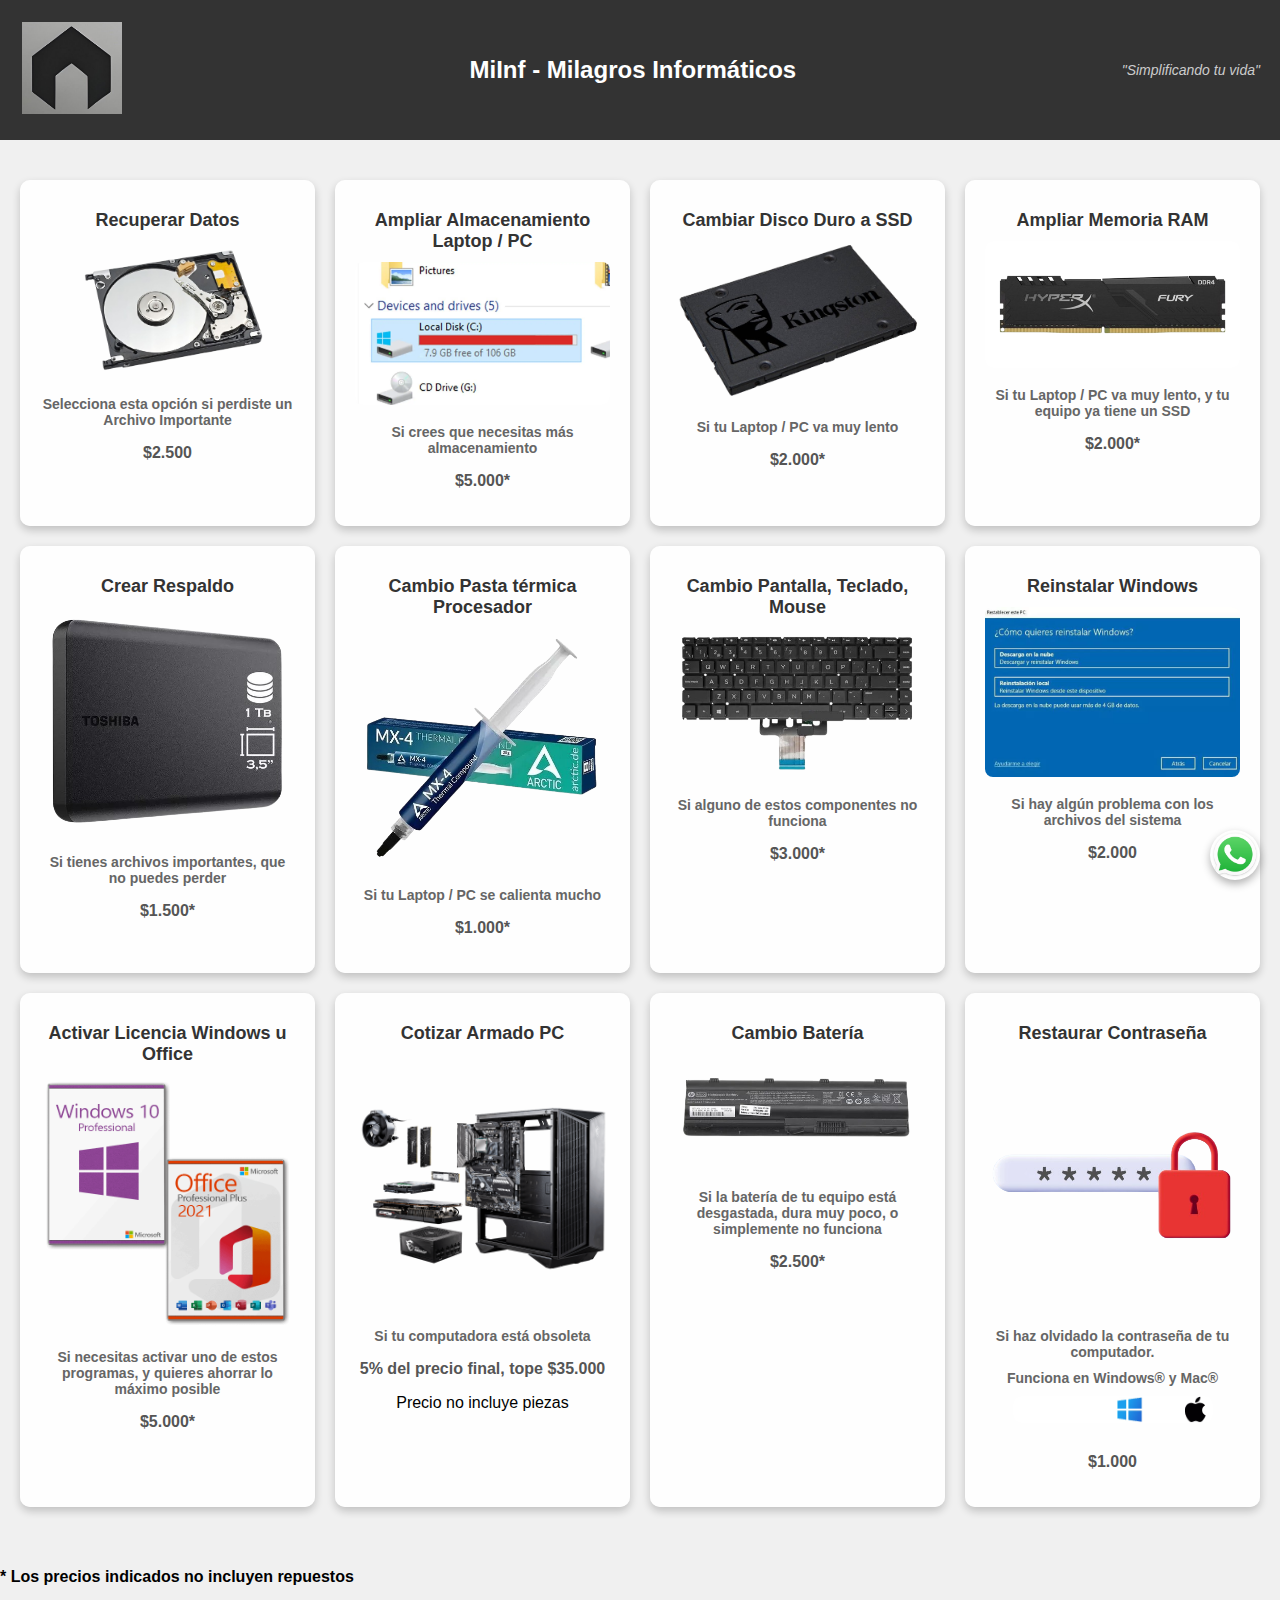
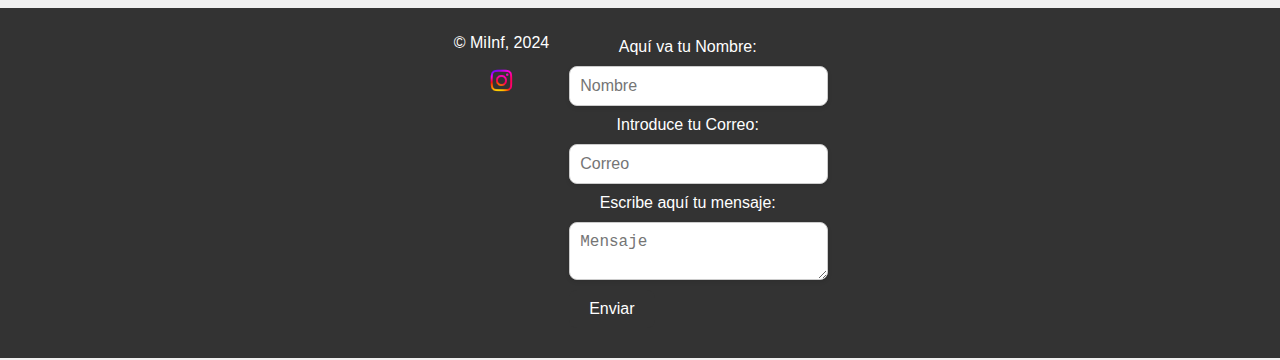
<file: index.html>
<!DOCTYPE html>
<html lang="es">
<head>
    <meta charset="UTF-8">
    <meta name="viewport" content="width=device-width, initial-scale=1.0">
    <title>MiInf - Milagros Informáticos</title>
    <link rel="stylesheet" href="styles.css">
</head>
<body>

    <!-- Encabezado -->
    <header>
        <a href="index.html">
        <img src="assets/logo.png" alt="MiInf Logo" class="logo">
	</a>
        <h1>MiInf - Milagros Informáticos  </h1>
	<br>
        <p class="slogan">"Simplificando tu vida"</p>
    </header>

    <!-- Productos -->
    <main>
        <section class="productos">
            <div class="producto">
                <a href="pro1.html">
                    <h3>Recuperar Datos</h3>
                    <img src="assets/img1.png" alt="Imagen de Pro1">
		    <h5>Selecciona esta opción si perdiste un Archivo Importante</h5>
                    <p class="precio">$2.500</p>
                </a>
            </div>
            <div class="producto">
                <a href="pro2.html">
                    <h3>Ampliar Almacenamiento Laptop / PC</h3>
                    <img src="assets/img2.png" alt="Imagen de Pro2">
		    <h5>Si crees que necesitas más almacenamiento</h5>
                    <p class="precio">$5.000*</p>
                </a>
            </div>
            <div class="producto">
                <a href="pro3.html">
                    <h3>Cambiar Disco Duro a SSD</h3>
                    <img src="assets/img3.png" alt="Imagen de Pro3">
		    <h5>Si tu Laptop / PC va muy lento</h5>
                    <p class="precio">$2.000*</p>
                </a>
            </div>
            <div class="producto">
                <a href="pro4.html">
                    <h3>Ampliar Memoria RAM</h3>
                    <img src="assets/img4.png" alt="Imagen de Pro4">
		    <h5>Si tu Laptop / PC va muy lento, y tu equipo ya tiene un SSD</h5>
                    <p class="precio">$2.000*</p>
                </a>
            </div>
            <div class="producto">
                <a href="pro5.html">
                    <h3>Crear Respaldo</h3>
                    <img src="assets/img5.png" alt="Imagen de Pro5">
		    <h5>Si tienes archivos importantes, que no puedes perder</h5>
                    <p class="precio">$1.500*</p>
                </a>
            </div>
            <div class="producto">
                <a href="pro6.html">
                    <h3>Cambio Pasta térmica Procesador</h3>
                    <img src="assets/img6.png" alt="Imagen de Pro6">
		    <h5>Si tu Laptop / PC se calienta mucho</h5>
                    <p class="precio">$1.000*</p>
                </a>
            </div>
            <div class="producto">
                <a href="pro7.html">
                    <h3>Cambio Pantalla, Teclado, Mouse</h3>
                    <img src="assets/img7.png" alt="Imagen de Pro7">
		    <h5>Si alguno de estos componentes no funciona</h5>
                    <p class="precio">$3.000*</p>
                </a>
            </div>
            <div class="producto">
                <a href="pro8.html">
                    <h3>Reinstalar Windows</h3>
                    <img src="assets/img8.png" alt="Imagen de Pro8">
		    <h5>Si hay algún problema con los archivos del sistema</h5>
                    <p class="precio">$2.000</p>
                </a>
            </div>
            <div class="producto">
                <a href="pro9.html">
                    <h3>Activar Licencia Windows u Office</h3>
                    <img src="assets/img9.png" alt="Imagen de Pro9">
		    <h5>Si necesitas activar uno de estos programas, y quieres ahorrar lo máximo posible</h5>
                    <p class="precio">$5.000*</p>
                </a>
            </div>
            <div class="producto">
                <a href="pro10.html">
                    <h3>Cotizar Armado PC</h3>
                    <img src="assets/img10.png" alt="Imagen de Pro10">
		    <h5>Si tu computadora está obsoleta</h5>
                    <p class="precio">5% del precio final, tope $35.000</p>
                    <h7 class="text">Precio no incluye piezas</h6>
                </a>
            </div>
            <div class="producto">
                <a href="pro11.html">
                    <h3>Cambio Batería</h3>
                    <img src="assets/img11.png" alt="Imagen de Pro11">
		    <h5>Si la batería de tu equipo está desgastada, dura muy poco, o simplemente no funciona</h5>
                    <p class="precio">$2.500*</p>
                </a>
            </div>
            <div class="producto">
                <a href="pro12.html">
                    <h3>Restaurar Contraseña</h3>
                    <img src="assets/img12.png" alt="Imagen de Pro12">
		    <h5>Si haz olvidado la contraseña de tu computador.</h5>
		    <h5>Funciona en Windows&reg y Mac&reg</h5>
		    <img src="assets/win.png" width="200" alt="Windows&reg y Mac&reg">
                    <p class="precio">$1.000</p>
                </a>
            </div>
        </section>
    <h4>  * Los precios indicados no incluyen repuestos</h4 >
    </main>

    <!-- Botón de WhatsApp -->
    <a href="https://wa.me/56991372436" class="whatsapp">
        <img src="assets/whatsapp.png" alt="WhatsApp">
    </a>

    <!-- Pie de Página -->
    <footer>
        <div class="footer-left">
            <p>&copy; MiInf, 2024</p>
            <a href="https://www.instagram.com/miinf.cl/"><img src="assets/ig.png" alt="Instagram" width="25" target="_blank"></a>
        </div>
        <div class="footer-right">
	    <center>
    <form action="https://formspree.io/f/mqakarbb" method="POST">
        <label for="nombre">Aquí va tu Nombre:</label>
        <input type="text" id="nombre" name="nombre" placeholder="Nombre" required>

        <label for="correo">Introduce tu Correo:</label>
        <input type="email" id="correo" name="correo" placeholder="Correo" required>

        <label for="mensaje">Escribe aquí tu mensaje:</label>
        <textarea id="mensaje" name="mensaje" placeholder="Mensaje" required></textarea>

        <button type="submit">Enviar</button>
	</form>
	</center>
	</div>
    </footer>

</body>
</html>
</file>
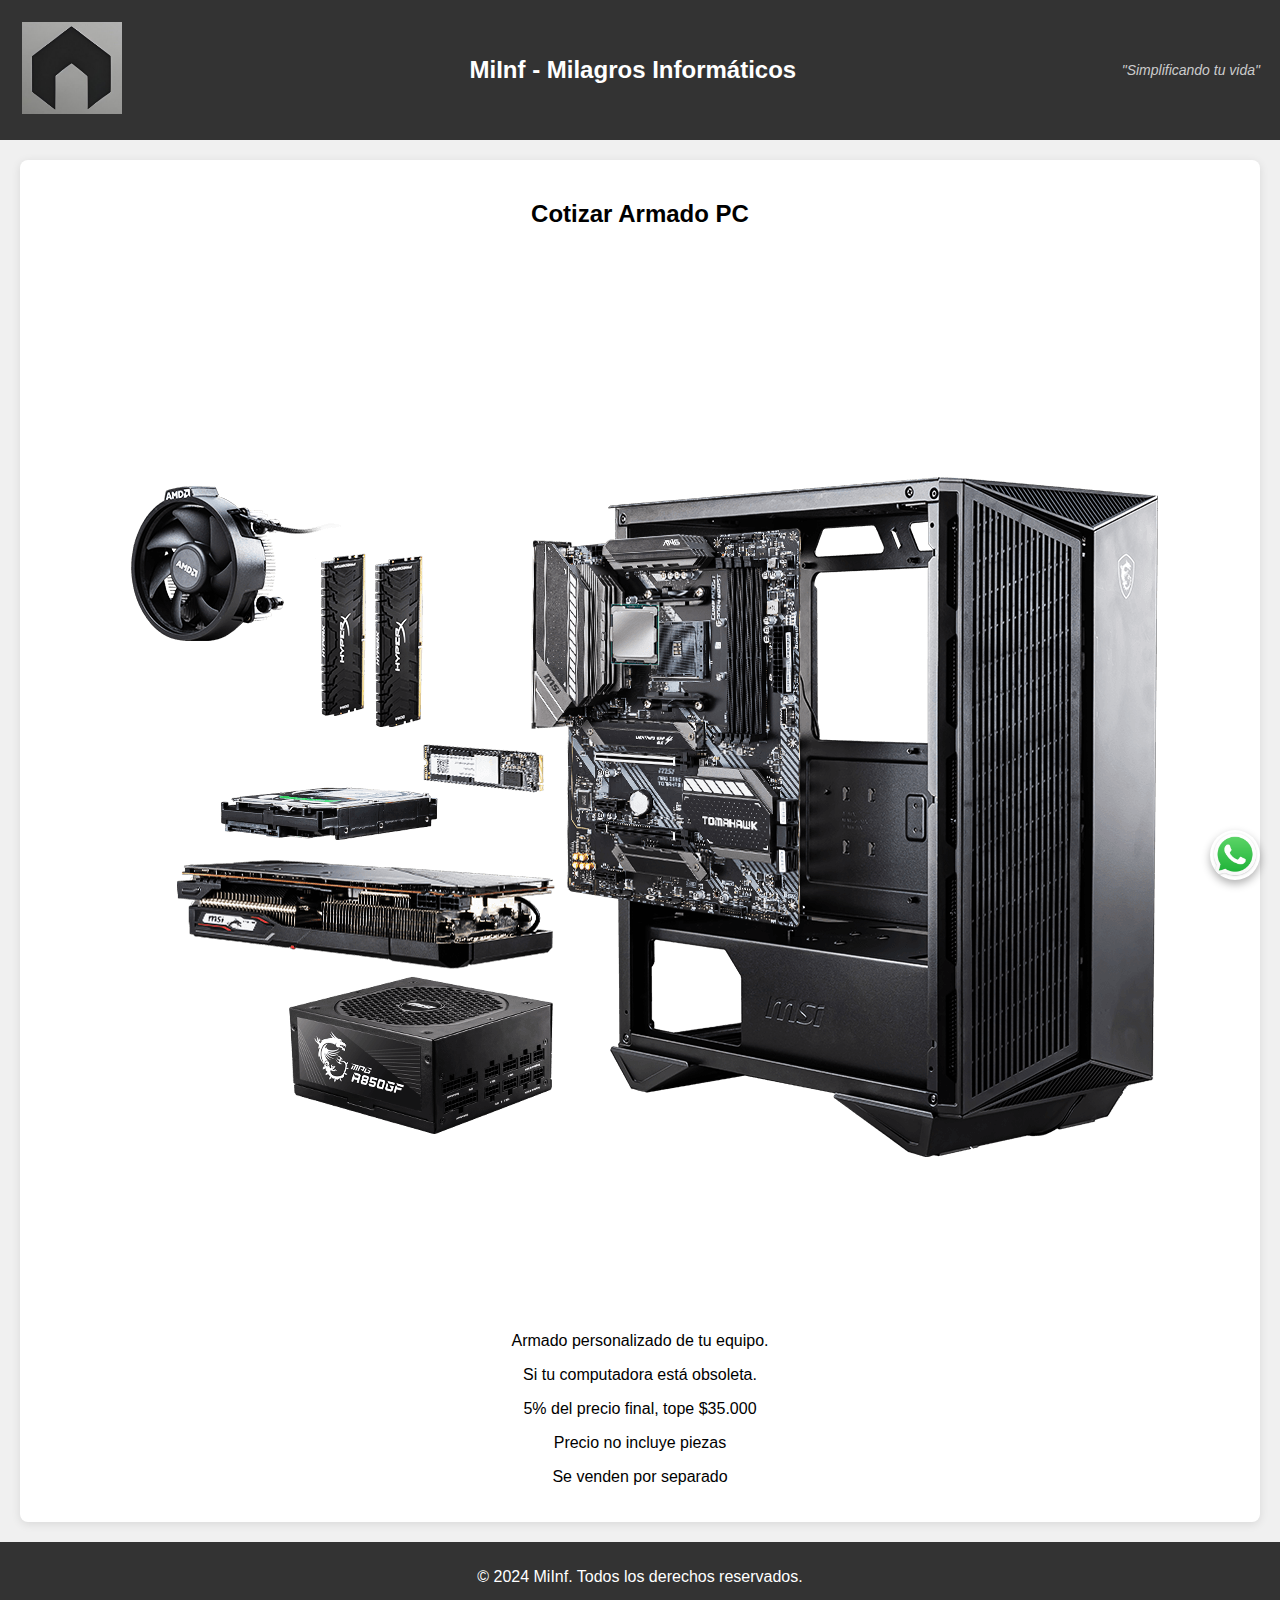
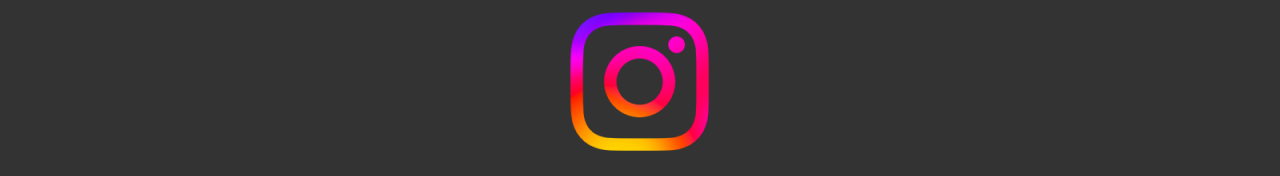
<file: pro10.html>
<!DOCTYPE html>
<html lang="es">

<head>
    <meta charset="UTF-8">
    <meta name="viewport" content="width=device-width, initial-scale=1.0">
    <title>MiInf - Milagros Informáticos - Cotizar Armado PC</title>
    <link rel="stylesheet" href="styles.css">
    <link rel="icon" href="assets/logo.png" type="image/png">
</head>

<body>

    <!-- Encabezado -->
    <header>
        <a href="index.html" aria-label="Volver a la página principal">
            <img src="assets/logo.png" alt="Logo de MiInf" class="logo">
        </a>
        <h1>MiInf - Milagros Informáticos</h1>
        <p class="slogan">"Simplificando tu vida"</p>
    </header>

    <!-- Contenedor de Producto -->
    <main>
        <section class="producto-detalle">
            <h2>Cotizar Armado PC</h2>
            <div class="producto-info">
                <figure class="producto-imagen">
                    <img src="assets/img10.png" alt="Imagen del producto: Cotizar Armado PC" class="producto-img">
                    <figcaption>Armado personalizado de tu equipo.</figcaption>
                </figure>
                <p class="descripcion">Si tu computadora está obsoleta.</p>
                <p class="precio">5% del precio final, tope $35.000</p>
                <p class="nota">Precio no incluye piezas</p>
		<p class="nota">Se venden por separado</p>
            </div>
        </section>
    </main>

    <!-- Botón de WhatsApp -->
    <div class="contacto-whatsapp">
        <a href="https://wa.me/56991372436?text=Hola,%20quiero%20cotizar%20un%20armado%20de%20PC" class="whatsapp" target="_blank" rel="noopener noreferrer" aria-label="Contactar por WhatsApp">
            <img src="assets/whatsapp.png" alt="Contactar por WhatsApp">
        </a>
    </div>

    <!-- Pie de Página -->
    <footer>
        <div class="footer-left">
            <p>&copy; 2024 MiInf. Todos los derechos reservados.</p>
            <div class="social-media">
                <a href="https://www.instagram.com/miinf.cl/" aria-label="Visitar Instagram" target="_blank" rel="noopener noreferrer">
                    <img src="assets/ig.png" alt="Instagram">
                </a>
            </div>
        </div>
    </footer>

</body>

</html>
</file>
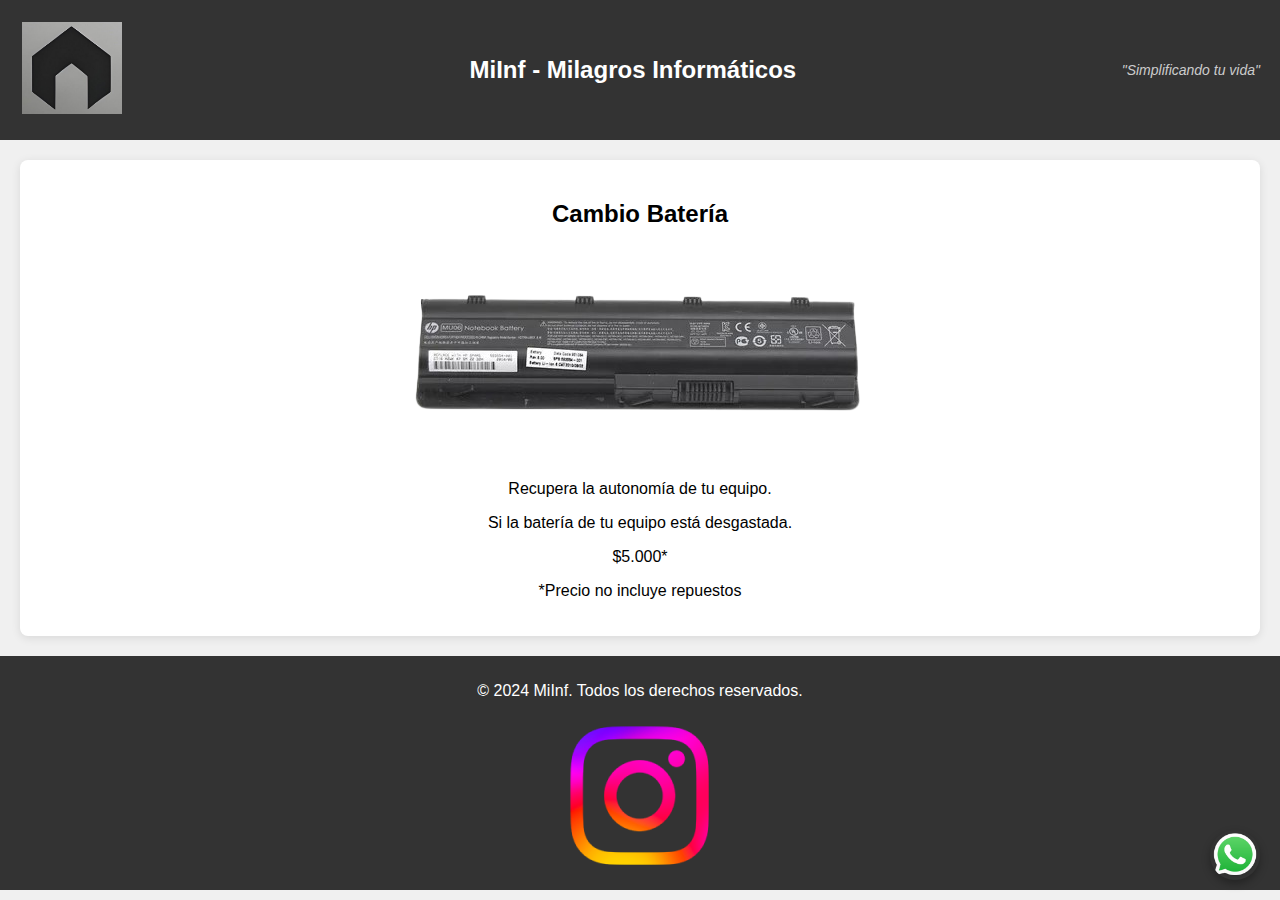
<file: pro11.html>
<!DOCTYPE html>
<html lang="es">

<head>
    <meta charset="UTF-8">
    <meta name="viewport" content="width=device-width, initial-scale=1.0">
    <title>MiInf - Milagros Informáticos - Cambio Batería</title>
    <link rel="stylesheet" href="styles.css">
    <link rel="icon" href="assets/logo.png" type="image/png">
</head>

<body>

    <!-- Encabezado -->
    <header>
        <a href="index.html" aria-label="Volver a la página principal">
            <img src="assets/logo.png" alt="Logo de MiInf" class="logo">
        </a>
        <h1>MiInf - Milagros Informáticos</h1>
        <p class="slogan">"Simplificando tu vida"</p>
    </header>

    <!-- Contenedor de Producto -->
    <main>
        <section class="producto-detalle">
            <h2>Cambio Batería</h2>
            <div class="producto-info">
                <figure class="producto-imagen">
                    <img src="assets/img11.png" alt="Imagen del producto: Cambio Batería" class="producto-img">
                    <figcaption>Recupera la autonomía de tu equipo.</figcaption>
                </figure>
                <p class="descripcion">Si la batería de tu equipo está desgastada.</p>
                <p class="precio">$5.000*</p>
                <p class="nota">*Precio no incluye repuestos</p>
            </div>
        </section>
    </main>

    <!-- Botón de WhatsApp -->
    <div class="contacto-whatsapp">
        <a href="https://wa.me/56991372436?text=Hola,%20necesito%20un%20cambio%20de%20batería%20para%20mi%20equipo" class="whatsapp" target="_blank" rel="noopener noreferrer" aria-label="Contactar por WhatsApp">
            <img src="assets/whatsapp.png" alt="Contactar por WhatsApp">
        </a>
    </div>

    <!-- Pie de Página -->
    <footer>
        <div class="footer-left">
            <p>&copy; 2024 MiInf. Todos los derechos reservados.</p>
            <div class="social-media">
                <a href="https://www.instagram.com/miinf.cl/" aria-label="Visitar Instagram" target="_blank" rel="noopener noreferrer">
                    <img src="assets/ig.png" alt="Instagram">
                </a>
            </div>
        </div>
    </footer>

</body>

</html>
</file>
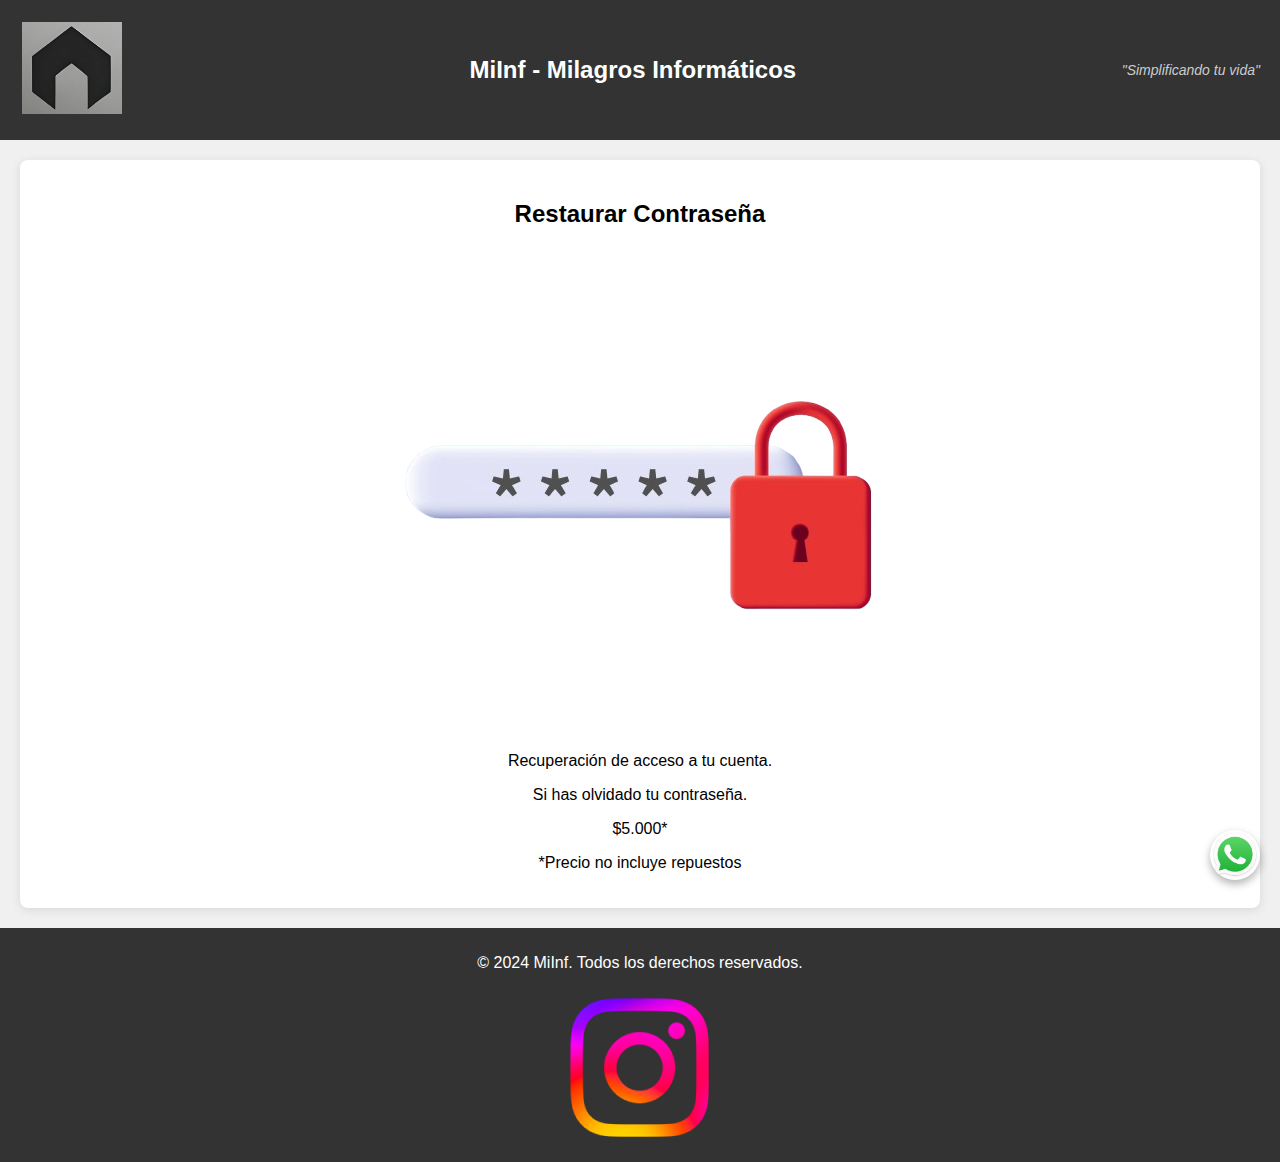
<file: pro12.html>
<!DOCTYPE html>
<html lang="es">

<head>
    <meta charset="UTF-8">
    <meta name="viewport" content="width=device-width, initial-scale=1.0">
    <title>MiInf - Milagros Informáticos - Restaurar Contraseña</title>
    <link rel="stylesheet" href="styles.css">
    <link rel="icon" href="assets/logo.png" type="image/png">
</head>

<body>

    <!-- Encabezado -->
    <header>
        <a href="index.html" aria-label="Volver a la página principal">
            <img src="assets/logo.png" alt="Logo de MiInf" class="logo">
        </a>
        <h1>MiInf - Milagros Informáticos</h1>
        <p class="slogan">"Simplificando tu vida"</p>
    </header>

    <!-- Contenedor de Producto -->
    <main>
        <section class="producto-detalle">
            <h2>Restaurar Contraseña</h2>
            <div class="producto-info">
                <figure class="producto-imagen">
                    <img src="assets/img12.png" alt="Imagen del producto: Restaurar Contraseña" class="producto-img">
                    <figcaption>Recuperación de acceso a tu cuenta.</figcaption>
                </figure>
                <p class="descripcion">Si has olvidado tu contraseña.</p>
                <p class="precio">$5.000*</p>
                <p class="nota">*Precio no incluye repuestos</p>
            </div>
        </section>
    </main>

    <!-- Botón de WhatsApp -->
    <div class="contacto-whatsapp">
        <a href="https://wa.me/56991372436?text=Hola,%20necesito%20restaurar%20mi%20contraseña" class="whatsapp" target="_blank" rel="noopener noreferrer" aria-label="Contactar por WhatsApp">
            <img src="assets/whatsapp.png" alt="Contactar por WhatsApp">
        </a>
    </div>

    <!-- Pie de Página -->
    <footer>
        <div class="footer-left">
            <p>&copy; 2024 MiInf. Todos los derechos reservados.</p>
            <div class="social-media">
                <a href="https://www.instagram.com/miinf.cl/" aria-label="Visitar Instagram" target="_blank" rel="noopener noreferrer">
                    <img src="assets/ig.png" alt="Instagram">
                </a>
            </div>
        </div>
    </footer>

</body>

</html>
</file>
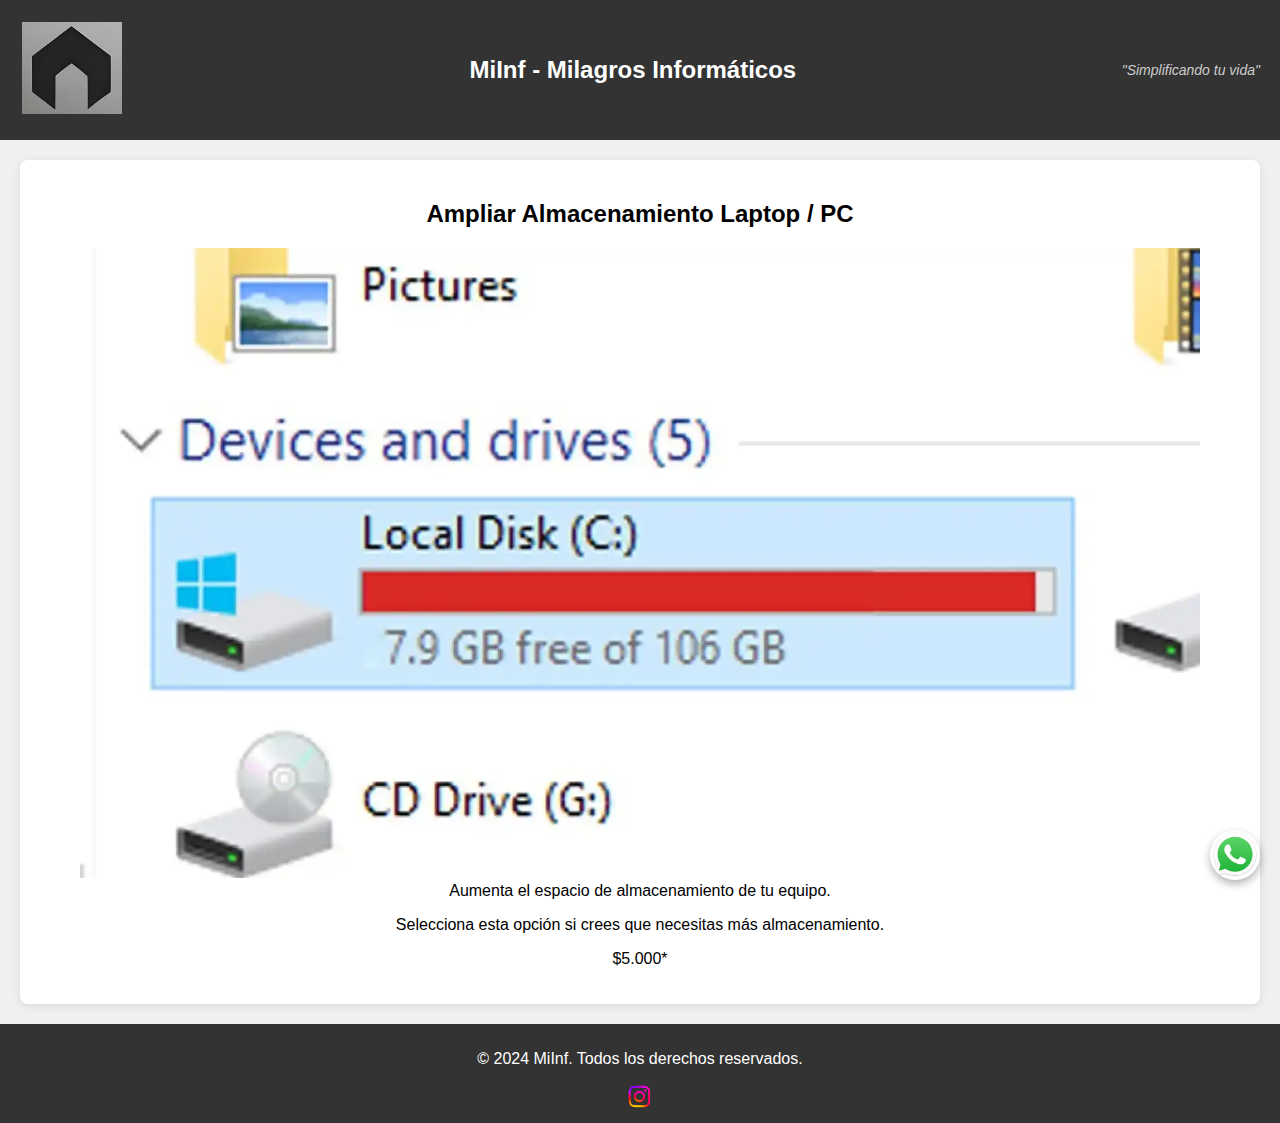
<file: pro2.html>
<!DOCTYPE html>
<html lang="es">

<head>
    <meta charset="UTF-8">
    <meta name="viewport" content="width=device-width, initial-scale=1.0">
    <title>MiInf - Milagros Informáticos - Ampliar Almacenamiento</title>
    <link rel="stylesheet" href="styles.css">
    <link rel="icon" href="assets/logo.png" type="image/png">
</head>

<body>

    <!-- Encabezado -->
    <header>
        <a href="index.html" aria-label="Volver a la página principal">
            <img src="assets/logo.png" alt="Logo de MiInf" class="logo">
        </a>
        <h1>MiInf - Milagros Informáticos</h1>
        <p class="slogan">"Simplificando tu vida"</p>
    </header>

    <!-- Contenedor de Producto -->
    <main>
        <section class="producto-detalle">
            <h2>Ampliar Almacenamiento Laptop / PC</h2>
            <div class="producto-info">
                <figure class="producto-imagen">
                    <img src="assets/img2.png" alt="Imagen del producto: Ampliar Almacenamiento" class="producto-img">
                    <figcaption>Aumenta el espacio de almacenamiento de tu equipo.</figcaption>
                </figure>
                <p class="descripcion">Selecciona esta opción si crees que necesitas más almacenamiento.</p>
                <p class="precio">$5.000*</p>
            </div>
        </section>
    </main>

    <!-- Botón de WhatsApp -->
    <div class="contacto-whatsapp">
        <a href="https://wa.me/56991372436?text=Hola,%20me%20gustaría%20ampliar%20el%20almacenamiento%20de%20mi%20laptop/PC" class="whatsapp" target="_blank" rel="noopener noreferrer" aria-label="Contactar por WhatsApp">
            <img src="assets/whatsapp.png" alt="Contactar por WhatsApp">
        </a>
    </div>

    <!-- Pie de Página -->
    <footer>
        <div class="footer-left">
            <p>&copy; 2024 MiInf. Todos los derechos reservados.</p>
            <div class="social-media"
            <a href="https://www.instagram.com/miinf.cl/"><img src="assets/ig.png" alt="Instagram" width="25" target="_blank">
		 </a>
            </div>
        </div>
    </footer>

</body>

</html>
</file>
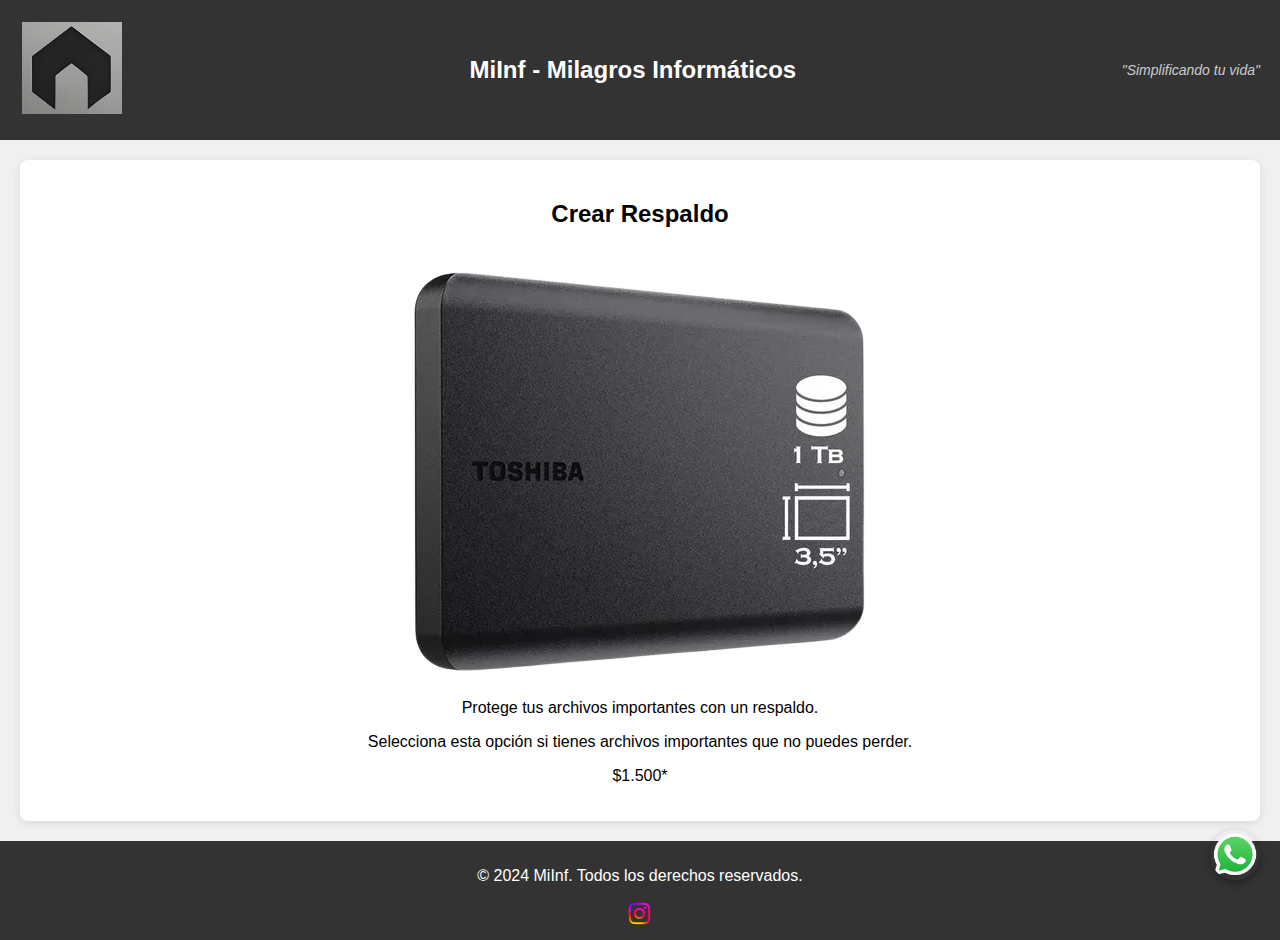
<file: pro5.html>
<!DOCTYPE html>
<html lang="es">

<head>
    <meta charset="UTF-8">
    <meta name="viewport" content="width=device-width, initial-scale=1.0">
    <title>MiInf - Milagros Informáticos - Crear Respaldo</title>
    <link rel="stylesheet" href="styles.css">
    <link rel="icon" href="assets/logo.png" type="image/png">
</head>

<body>

    <!-- Encabezado -->
    <header>
        <a href="index.html" aria-label="Volver a la página principal">
            <img src="assets/logo.png" alt="Logo de MiInf" class="logo">
        </a>
        <h1>MiInf - Milagros Informáticos</h1>
        <p class="slogan">"Simplificando tu vida"</p>
    </header>

    <!-- Contenedor de Producto -->
    <main>
        <section class="producto-detalle">
            <h2>Crear Respaldo</h2>
            <div class="producto-info">
                <figure class="producto-imagen">
                    <img src="assets/img5.png" alt="Imagen del producto: Crear Respaldo" class="producto-img">
                    <figcaption>Protege tus archivos importantes con un respaldo.</figcaption>
                </figure>
                <p class="descripcion">Selecciona esta opción si tienes archivos importantes que no puedes perder.</p>
                <p class="precio">$1.500*</p>
            </div>
        </section>
    </main>

    <!-- Botón de WhatsApp -->
    <div class="contacto-whatsapp">
        <a href="https://wa.me/56991372436?text=Hola,%20quiero%20crear%20un%20respaldo%20de%20mis%20archivos%20importantes" class="whatsapp" target="_blank" rel="noopener noreferrer" aria-label="Contactar por WhatsApp">
            <img src="assets/whatsapp.png" alt="Contactar por WhatsApp">
        </a>
    </div>

    <!-- Pie de Página -->
    <footer>
        <div class="footer-left">
            <p>&copy; 2024 MiInf. Todos los derechos reservados.</p>
            <div class="social-media">
            <a href="https://www.instagram.com/miinf.cl/"><img src="assets/ig.png" alt="Instagram" width="25" target="_blank">
		</a>
            </div>
        </div>
    </footer>

</body>

</html>
</file>
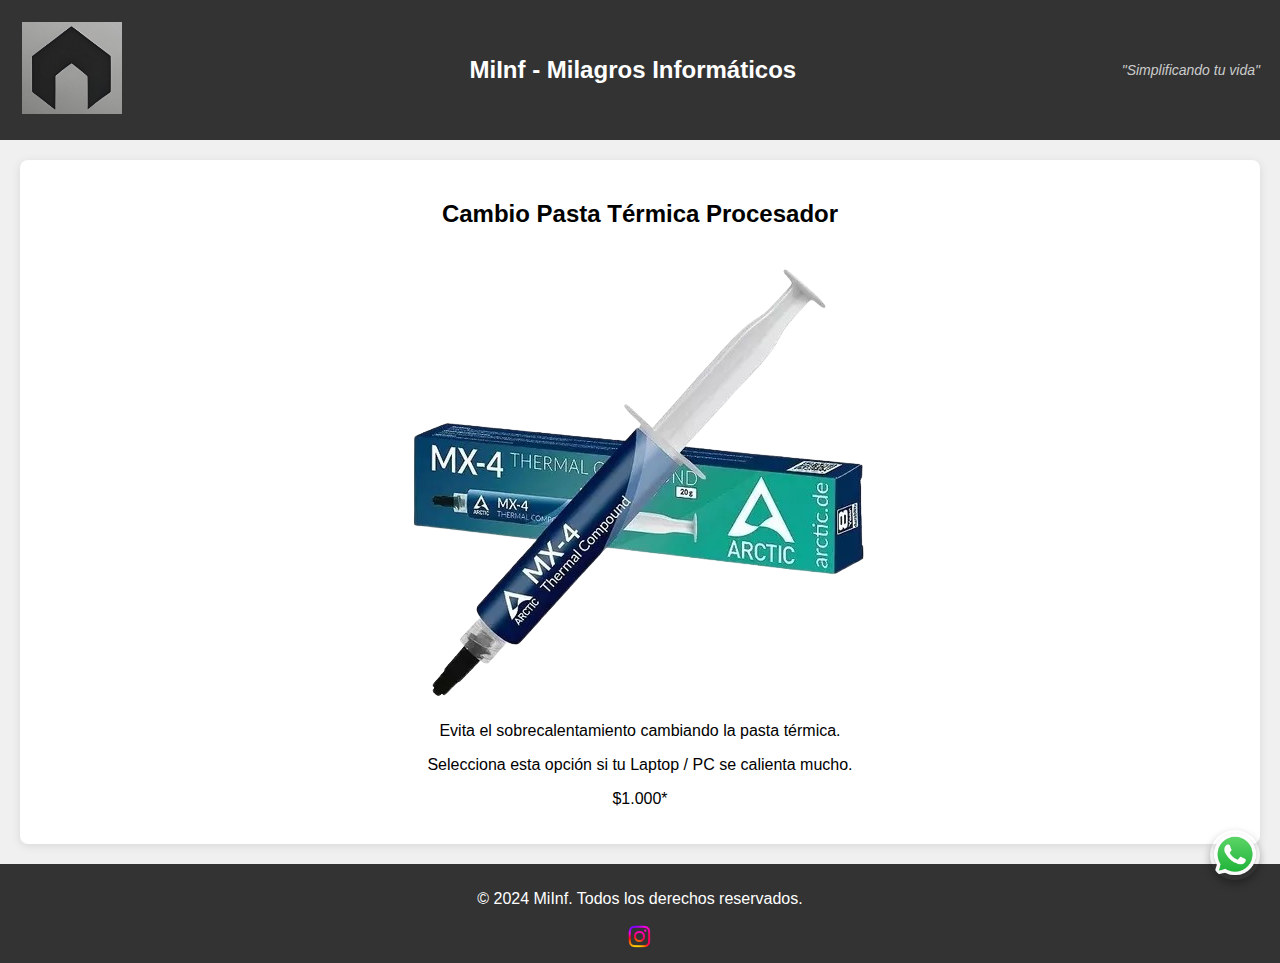
<file: pro6.html>
<!DOCTYPE html>
<html lang="es">

<head>
    <meta charset="UTF-8">
    <meta name="viewport" content="width=device-width, initial-scale=1.0">
    <title>MiInf - Milagros Informáticos - Cambio Pasta Térmica</title>
    <link rel="stylesheet" href="styles.css">
    <link rel="icon" href="assets/logo.png" type="image/png">
</head>

<body>

    <!-- Encabezado -->
    <header>
        <a href="index.html" aria-label="Volver a la página principal">
            <img src="assets/logo.png" alt="Logo de MiInf" class="logo">
        </a>
        <h1>MiInf - Milagros Informáticos</h1>
        <p class="slogan">"Simplificando tu vida"</p>
    </header>

    <!-- Contenedor de Producto -->
    <main>
        <section class="producto-detalle">
            <h2>Cambio Pasta Térmica Procesador</h2>
            <div class="producto-info">
                <figure class="producto-imagen">
                    <img src="assets/img6.png" alt="Imagen del producto: Cambio Pasta Térmica" class="producto-img">
                    <figcaption>Evita el sobrecalentamiento cambiando la pasta térmica.</figcaption>
                </figure>
                <p class="descripcion">Selecciona esta opción si tu Laptop / PC se calienta mucho.</p>
                <p class="precio">$1.000*</p>
            </div>
        </section>
    </main>

    <!-- Botón de WhatsApp -->
    <div class="contacto-whatsapp">
        <a href="https://wa.me/56991372436?text=Hola,%20quiero%20hacer%20el%20cambio%20de%20pasta%20térmica%20en%20mi%20computadora" class="whatsapp" target="_blank" rel="noopener noreferrer" aria-label="Contactar por WhatsApp">
            <img src="assets/whatsapp.png" alt="Contactar por WhatsApp">
        </a>
    </div>

    <!-- Pie de Página -->
    <footer>
        <div class="footer-left">
            <p>&copy; 2024 MiInf. Todos los derechos reservados.</p>
            <div class="social-media">
            <a href="https://www.instagram.com/miinf.cl/"><img src="assets/ig.png" alt="Instagram" width="25" target="_blank">
		</a>
            </div>
        </div>
    </footer>

</body>

</html>
</file>
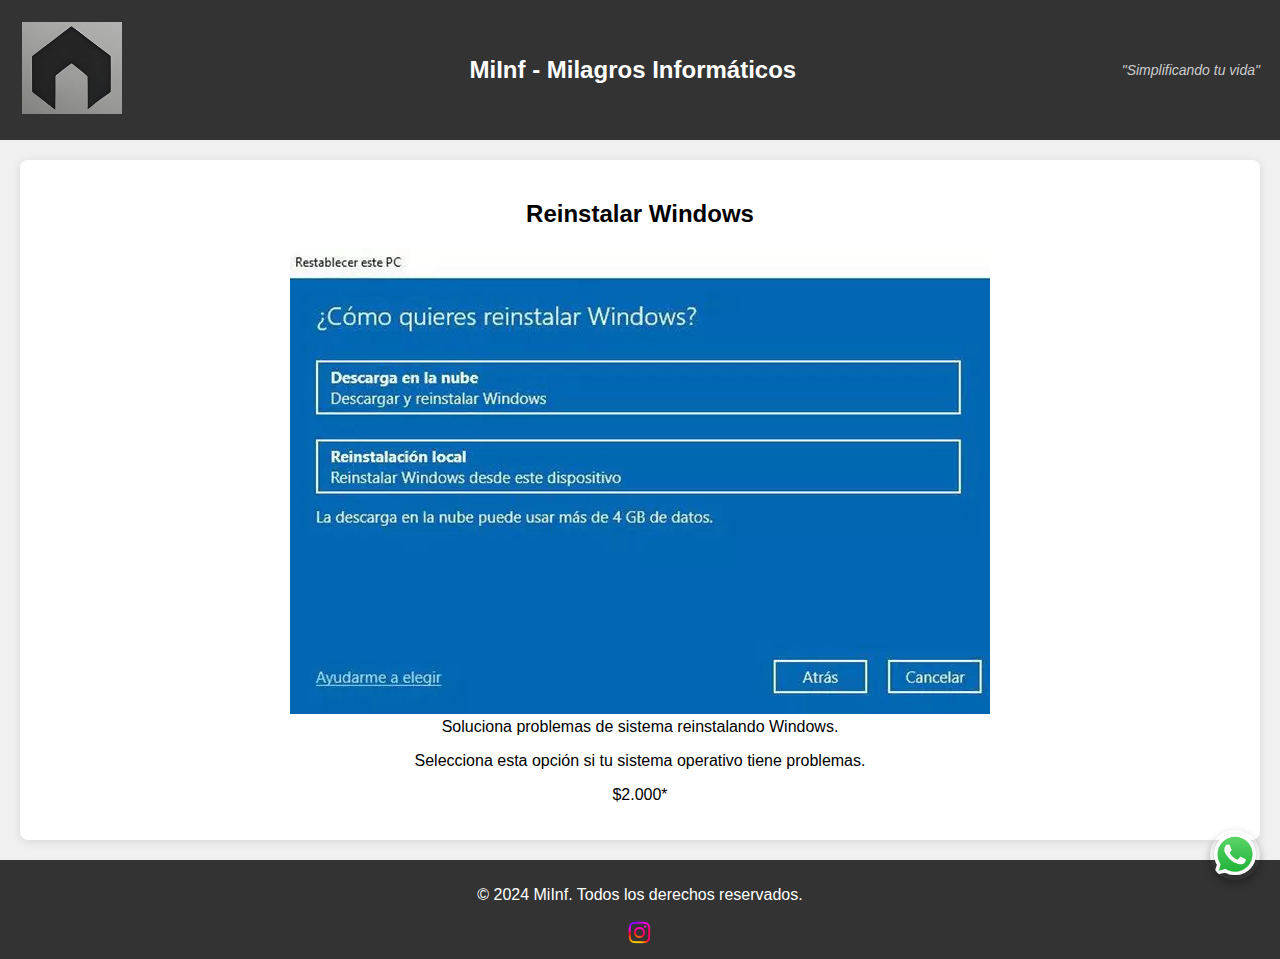
<file: pro8.html>
<!DOCTYPE html>
<html lang="es">

<head>
    <meta charset="UTF-8">
    <meta name="viewport" content="width=device-width, initial-scale=1.0">
    <title>MiInf - Milagros Informáticos - Reinstalar Windows</title>
    <link rel="stylesheet" href="styles.css">
    <link rel="icon" href="assets/logo.png" type="image/png">
</head>

<body>

    <!-- Encabezado -->
    <header>
        <a href="index.html" aria-label="Volver a la página principal">
            <img src="assets/logo.png" alt="Logo de MiInf" class="logo">
        </a>
        <h1>MiInf - Milagros Informáticos</h1>
        <p class="slogan">"Simplificando tu vida"</p>
    </header>

    <!-- Contenedor de Producto -->
    <main>
        <section class="producto-detalle">
            <h2>Reinstalar Windows</h2>
            <div class="producto-info">
                <figure class="producto-imagen">
                    <img src="assets/img8.png" alt="Imagen del producto: Reinstalar Windows" class="producto-img">
                    <figcaption>Soluciona problemas de sistema reinstalando Windows.</figcaption>
                </figure>
                <p class="descripcion">Selecciona esta opción si tu sistema operativo tiene problemas.</p>
                <p class="precio">$2.000*</p>
            </div>
        </section>
    </main>

    <!-- Botón de WhatsApp -->
    <div class="contacto-whatsapp">
        <a href="https://wa.me/56991372436?text=Hola,%20quiero%20reinstalar%20Windows%20en%20mi%20PC" class="whatsapp" target="_blank" rel="noopener noreferrer" aria-label="Contactar por WhatsApp">
            <img src="assets/whatsapp.png" alt="Contactar por WhatsApp">
        </a>
    </div>

    <!-- Pie de Página -->
    <footer>
        <div class="footer-left">
            <p>&copy; 2024 MiInf. Todos los derechos reservados.</p>
            <div class="social-media">
            <a href="https://www.instagram.com/miinf.cl/"><img src="assets/ig.png" alt="Instagram" width="25" target="_blank">
		</a>
            </div>
        </div>
    </footer>

</body>

</html>
</file>
<file: styles.css>
/* Estilo general */
body {
    background-color: #f0f0f0;
    font-family: Arial, sans-serif;
    margin: 0;
    padding: 0;
}

/* Encabezado */
header {
    display: flex;
    align-items: center;
    background-color: #333;
    color: #fff;
    padding: 20px;
}

.logo {
    max-width: 100px;
    margin: 2px; /* Margen de 2px entre el borde y el logo */
}

header h1 {
    margin: 0;
    padding-left: 20px;
    font-size: 24px;
    text-align: center;
    flex-grow: 1;
}

header .slogan {
    font-size: 14px;
    color: #ccc;
}

/* Contenedor de productos */
.productos {
    display: grid;
    grid-template-columns: repeat(auto-fit, minmax(250px, 1fr)); /* Mínimo 1 columna, máximo 3 */
    gap: 20px;
    padding: 40px 20px;
}

/* Estilo individual de cada producto */
.producto {
    background-color: rgba(255, 255, 255, 0.9); /* Fondo blanco semitransparente */
    padding: 20px;
    border-radius: 10px;
    box-shadow: 0 4px 8px rgba(0, 0, 0, 0.2);
    text-align: center;
    transition: transform 0.2s;
}

.producto:hover {
    transform: scale(1.05);
}

.producto img {
    max-width: 100%;
    height: auto;
    border-radius: 8px;
    margin-bottom: 10px;
}

.producto h3 {
    font-size: 18px;
    color: #333;
    margin: 10px 0;
}

.producto h5 {
    font-size: 14px;
    color: #666;
    margin: 5px 0 10px;
}

.producto .precio {
    font-size: 16px;
    color: #555;
    font-weight: bold;
}

/* Pie de página */
footer {
    display: flex;
    justify-content: center;
    background-color: #333;
    color: #fff;
    padding: 15px;
}

/* Estilos para el formulario de contacto */
footer form {
    display: flex;
    flex-direction: column; /* Cambiar a vertical */
    align-items: flex-start; /* Alinear a la izquierda */
    margin: 20px; /* Margen de 20px */
}

footer form label,
footer form input,
footer form textarea {
    margin-bottom: 10px; /* Espaciado entre los elementos */
    width: 100%; /* Ocupar todo el ancho */
    max-width: 300px; /* Ancho máximo del formulario */
}

footer form button {
    align-self: flex-start; /* Alinear el botón a la izquierda */
}

/* Estilos para los cuadros de texto */
footer form input,
footer form textarea {
    margin-bottom: 10px; /* Espaciado entre los elementos */
    width: 100%; /* Ocupar todo el ancho */
    max-width: 300px; /* Ancho máximo del formulario */
    padding: 10px; /* Espaciado interno */
    border: 1px solid #ccc; /* Borde gris */
    border-radius: 8px; /* Esquinas redondeadas */
    box-shadow: 0 2px 4px rgba(0, 0, 0, 0.1); /* Sombra ligera */
    font-size: 16px; /* Tamaño de fuente */
}

/* Estilo para el botón de enviar */
footer form button {
    align-self: flex-start; /* Alinear el botón a la izquierda */
    padding: 10px 20px; /* Espaciado interno */
    background-color: #333; /* Color de fondo del botón */
    color: #fff; /* Color del texto del botón */
    border: none; /* Sin borde */
    border-radius: 8px; /* Esquinas redondeadas */
    cursor: pointer; /* Cambiar cursor al pasar el ratón */
    font-size: 16px; /* Tamaño de fuente */
    transition: background-color 0.3s; /* Transición suave */
}

/* Efecto hover para el botón */
footer form button:hover {
    background-color: #555; /* Color de fondo al pasar el ratón */
}


.whatsapp {
    position: fixed;
    bottom: 20px;
    right: 20px;
    width: 50px;
    height: 50px;
    z-index: 100;
}

.whatsapp img {
    width: 100%;
    height: auto;
    border-radius: 50%;
    box-shadow: 0 4px 8px rgba(0, 0, 0, 0.3);
    transition: transform 0.2s;
}

.whatsapp img:hover {
    transform: scale(1.1);
}

/* Eliminar subrayado de los enlaces */
a {
    text-decoration: none; /* Quita el subrayado */
    color: inherit; /* Mantiene el color del texto */
}

/* Estilos Globale */
body.cuerpo-estilo {
    font-family: Arial, sans-serif; /* Fuente general */
    background-color: #f4f4f4; /* Color de fondo claro */
    color: #333; /* Color del texto */
    margin: 0; /* Eliminar márgenes por defecto */
    padding: 0; /* Eliminar rellenos por defecto */
    display: flex; /* Usar flexbox */
    flex-direction: column; /* Organizar en columna */
    align-items: center; /* Centrar horizontalmente */
    justify-content: center; /* Centrar verticalmente */
    min-height: 100vh; /* Altura mínima del viewport */
}

header {
    text-align: center; /* Centrar texto en el encabezado */
    padding: 20px; /* Espaciado interior */
}

h1 {
    margin: 20px 0; /* Espaciado superior e inferior */
}

.slogan {
    font-style: italic; /* Estilo cursiva para el eslogan */
}

.producto-detalle {
    background-color: white; /* Fondo blanco para la sección del producto */
    border-radius: 8px; /* Bordes redondeados */
    box-shadow: 0 2px 10px rgba(0, 0, 0, 0.1); /* Sombra para un efecto elevado */
    padding: 20px; /* Espaciado interior */
    margin: 20px; /* Espaciado exterior */
    max-width: 1500px; /* Ancho máximo */
    text-align: center; /* Centrar texto dentro de la sección */
}

.producto-img {
    max-width: 100%; /* Hacer la imagen responsiva */
    height: auto; /* Mantener proporciones de la imagen */
}

.contacto-whatsapp {
    margin: 20px; /* Espaciado exterior */
}

footer {
    background-color: #333; /* Color de fondo oscuro */
    color: white; /* Texto blanco */
    text-align: center; /* Centrar texto en el pie de página */
    padding: 10px; /* Espaciado interior */
    position: relative; /* Posición relativa para un mejor layout */
    bottom: 0; /* Asegurarse de que esté en el fondo */
}
</file>
